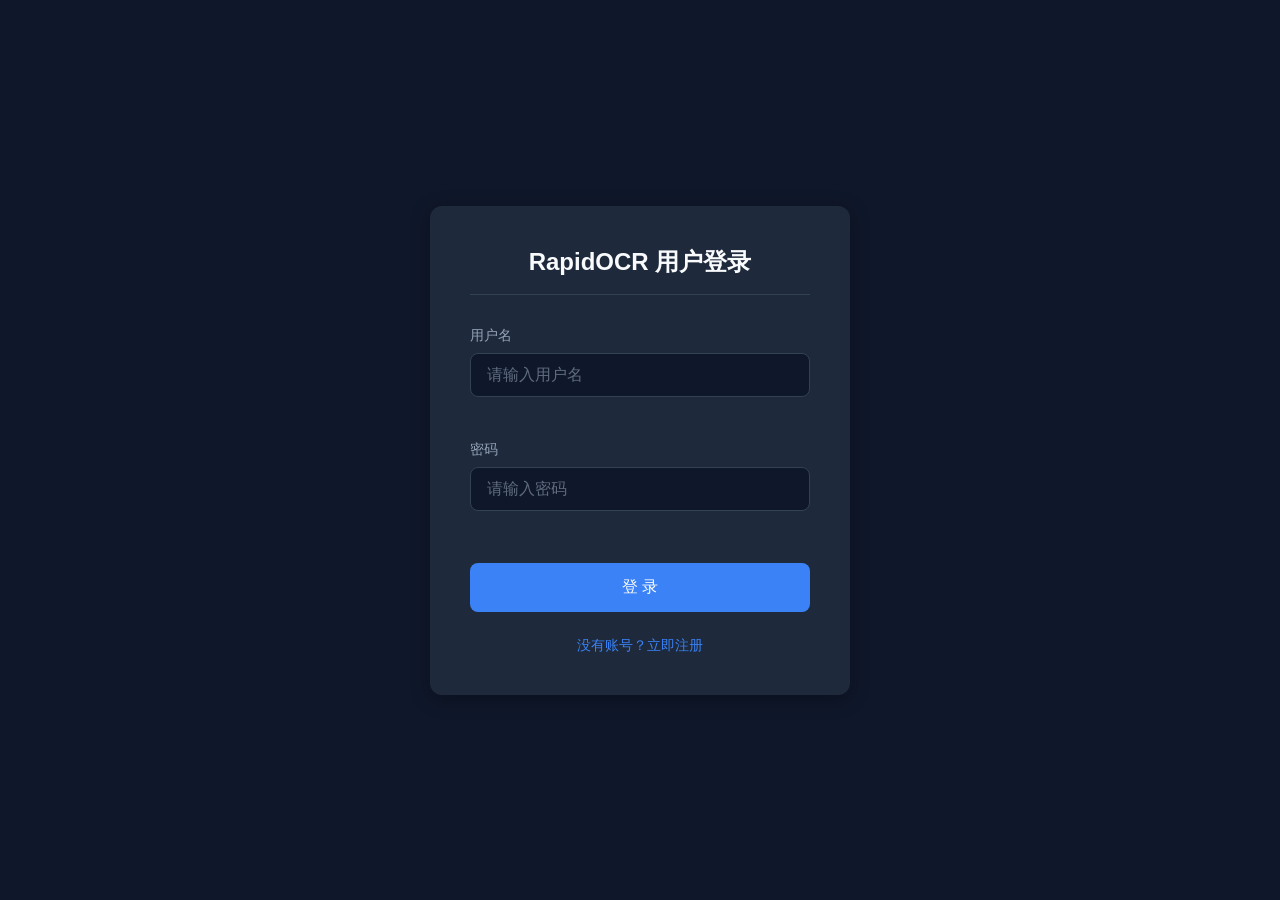
<file: newweb/history.html>
<!DOCTYPE html>
<html lang="zh-CN">
<head>
    <meta charset="UTF-8">
    <meta name="viewport" content="width=device-width, initial-scale=1.0">
    <title>识别历史记录</title>
    <!-- 引入历史记录专属样式 -->
    <link rel="stylesheet" href="css/history.css">
</head>
<body>

<div class="history-container">
    <!-- 顶部标题栏 -->
    <div class="page-header">
        <h1 class="page-title">📋 识别历史记录</h1>
        <button id="logoutBtn" class="logout-btn">退出登录</button>
    </div>

    <!-- 列表渲染区域 -->
    <div id="historyList"></div>

    <!-- 分页渲染区域 -->
    <div id="pagination" class="pagination"></div>
</div>

<!-- ⚠️ JS 放在 body 底部，确保 DOM 加载完毕 -->
<script src="js/history.js"></script>
</body>
</html>
</file>
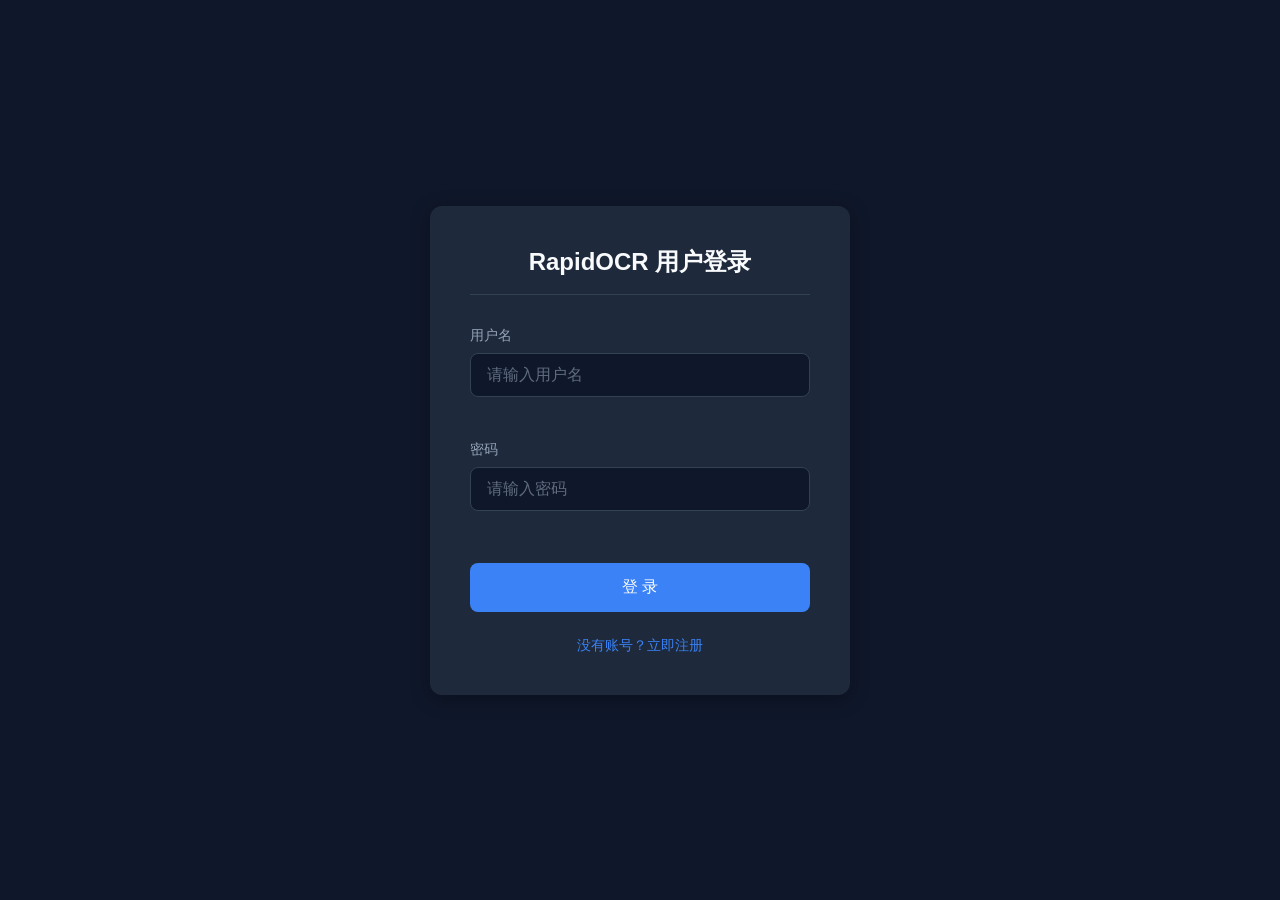
<file: newweb/login.html>
<!DOCTYPE html>
<html lang="zh-CN">
<head>
    <meta charset="UTF-8">
    <meta name="viewport" content="width=device-width, initial-scale=1.0">
    <title>RapidOCR - 用户登录</title>
    <link rel="stylesheet" href="./css/auth.css">
</head>
<body>
<div class="auth-container">
    <div class="auth-card">
        <h1 class="auth-title">RapidOCR 用户登录</h1>
        <div class="auth-divider"></div>

        <form id="loginForm" novalidate>
            <div class="form-group">
                <label for="username">用户名</label>
                <input type="text" id="username" name="username" placeholder="请输入用户名" required>
                <span class="error-msg" id="usernameError"></span>
            </div>

            <div class="form-group">
                <label for="password">密码</label>
                <input type="password" id="password" name="password" placeholder="请输入密码" required>
                <span class="error-msg" id="passwordError"></span>
            </div>

            <button type="submit" class="btn-primary" id="loginBtn">登 录</button>
        </form>

        <div class="auth-links">
            <a href="./register.html" class="link-secondary">没有账号？立即注册</a>
        </div>
    </div>
</div>
<script src="./js/auth.js"></script>
</body>
</html>
</file>
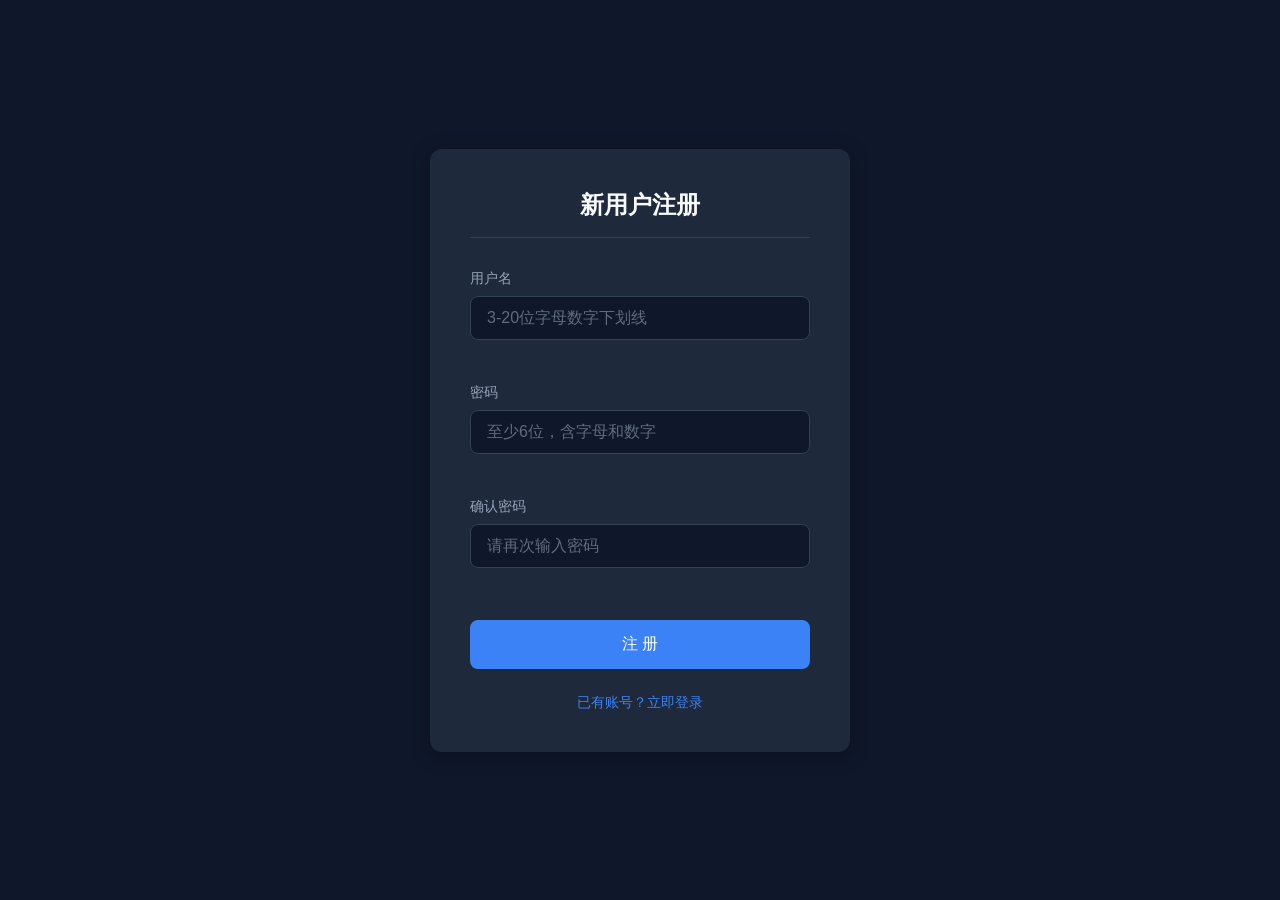
<file: newweb/register.html>
<!DOCTYPE html>
<html lang="zh-CN">
<head>
    <meta charset="UTF-8">
    <meta name="viewport" content="width=device-width, initial-scale=1.0">
    <title>RapidOCR - 新用户注册</title>
    <link rel="stylesheet" href="./css/auth.css">
</head>
<body>
<div class="auth-container">
    <div class="auth-card">
        <h1 class="auth-title">新用户注册</h1>
        <div class="auth-divider"></div>

        <form id="registerForm" novalidate>
            <div class="form-group">
                <label for="regUsername">用户名</label>
                <input type="text" id="regUsername" name="username" placeholder="3-20位字母数字下划线" required>
                <span class="error-msg" id="regUsernameError"></span>
            </div>

            <div class="form-group">
                <label for="regPassword">密码</label>
                <input type="password" id="regPassword" name="password" placeholder="至少6位，含字母和数字" required>
                <span class="error-msg" id="regPasswordError"></span>
            </div>

            <div class="form-group">
                <label for="confirmPassword">确认密码</label>
                <input type="password" id="confirmPassword" name="confirmPassword" placeholder="请再次输入密码" required>
                <span class="error-msg" id="confirmPasswordError"></span>
            </div>

            <button type="submit" class="btn-primary" id="registerBtn">注 册</button>
        </form>

        <div class="auth-links">
            <a href="./login.html" class="link-secondary">已有账号？立即登录</a>
        </div>
    </div>
</div>
<script src="./js/auth.js"></script>
</body>
</html>
</file>
<file: newweb/css/history.css>
/* ========== 基础重置与变量 ========== */
:root {
    --primary-color: #4a90e2;
    --text-color: #333;
    --bg-color: #f5f7fa;
    --border-color: #e4e7ed;
}

* { margin: 0; padding: 0; box-sizing: border-box; }

body {
    font-family: -apple-system, BlinkMacSystemFont, "Segoe UI", Roboto, sans-serif;
    background: var(--bg-color);
    color: var(--text-color);
    line-height: 1.6;
}

/* ========== 页面容器 ========== */
.history-container {
    max-width: 1000px;
    margin: 40px auto;
    padding: 20px;
    background: #fff;
    border-radius: 8px;
    box-shadow: 0 2px 12px rgba(0,0,0,0.05);
}

.page-header {
    display: flex;
    justify-content: space-between;
    align-items: center;
    margin-bottom: 24px;
}

.page-title { font-size: 24px; font-weight: 600; }

.logout-btn {
    padding: 8px 16px;
    border: 1px solid var(--border-color);
    background: #fff;
    border-radius: 4px;
    cursor: pointer;
    transition: all 0.2s;
}
.logout-btn:hover {
    border-color: var(--primary-color);
    color: var(--primary-color);
}

/* ========== 表格样式 ========== */
.history-table { width: 100%; border-collapse: collapse; }

.history-table th,
.history-table td {
    padding: 14px 16px;
    text-align: left;
    border-bottom: 1px solid var(--border-color);
}

.history-table th {
    background: #fafafa;
    font-weight: 600;
    color: #666;
    font-size: 14px;
}

.history-table tr:hover { background: #f9fbff; }

/* 状态标签 */
.status-tag {
    display: inline-block;
    padding: 2px 10px;
    border-radius: 12px;
    font-size: 12px;
}
.status-success { background: #e8f5e9; color: #2e7d32; }
.status-fail { background: #ffebee; color: #c62828; }

/* ========== 空状态 ========== */
.empty-state {
    text-align: center;
    padding: 80px 20px;
    color: #999;
}
.empty-icon { font-size: 48px; margin-bottom: 16px; opacity: 0.5; }
.empty-text { font-size: 16px; }

/* ========== 分页器 ========== */
.pagination {
    display: flex;
    justify-content: flex-end;
    gap: 8px;
    margin-top: 24px;
}

.page-btn {
    min-width: 36px;
    height: 36px;
    border: 1px solid var(--border-color);
    background: #fff;
    border-radius: 4px;
    cursor: pointer;
    display: flex;
    align-items: center;
    justify-content: center;
    transition: all 0.2s;
}

.page-btn.active,
.page-btn:hover {
    background: var(--primary-color);
    color: #fff;
    border-color: var(--primary-color);
}

.page-btn:disabled {
    opacity: 0.5;
    cursor: not-allowed;
    background: #f5f5f5;
    color: #ccc;
    border-color: var(--border-color);
}
</file>
<file: newweb/css/auth.css>
/* === 复用主页面深色科技风变量 === */
:root {
    --bg-color: #0f172a;
    --card-bg: #1e293b;
    --primary-color: #3b82f6;
    --primary-hover: #2563eb;
    --text-primary: #f8fafc;
    --text-secondary: #94a3b8;
    --border-color: #334155;
    --error-color: #ef4444;
    --radius: 12px;
    --transition: all 0.2s ease;
}

* { margin: 0; padding: 0; box-sizing: border-box; }
body {
    background-color: var(--bg-color);
    color: var(--text-primary);
    font-family: -apple-system, BlinkMacSystemFont, "Segoe UI", Roboto, sans-serif;
    min-height: 100vh;
    display: flex;
    align-items: center;
    justify-content: center;
}

/* === 认证卡片容器 === */
.auth-container { width: 100%; padding: 20px; }
.auth-card {
    background: var(--card-bg);
    border-radius: var(--radius);
    padding: 40px;
    width: 100%;
    max-width: 420px;
    margin: 0 auto;
    box-shadow: 0 4px 20px rgba(0,0,0,0.3);
}

.auth-title {
    font-size: 24px;
    text-align: center;
    margin-bottom: 16px;
}
.auth-divider {
    height: 1px;
    background: var(--border-color);
    margin-bottom: 32px;
}

/* === 表单组件 === */
.form-group { margin-bottom: 20px; }
.form-group label {
    display: block;
    font-size: 14px;
    color: var(--text-secondary);
    margin-bottom: 8px;
}
.form-group input {
    width: 100%;
    padding: 12px 16px;
    background: var(--bg-color);
    border: 1px solid var(--border-color);
    border-radius: 8px;
    color: var(--text-primary);
    font-size: 16px;
    transition: var(--transition);
    outline: none;
}
.form-group input:focus {
    border-color: var(--primary-color);
    box-shadow: 0 0 0 3px rgba(59,130,246,0.2);
}
.form-group input::placeholder { color: var(--text-secondary); opacity: 0.6; }

.error-msg {
    display: block;
    font-size: 12px;
    color: var(--error-color);
    margin-top: 6px;
    min-height: 18px;
}

/* === 按钮与链接 === */
.btn-primary {
    width: 100%;
    padding: 14px;
    background: var(--primary-color);
    color: white;
    border: none;
    border-radius: 8px;
    font-size: 16px;
    cursor: pointer;
    transition: var(--transition);
    margin-top: 8px;
}
.btn-primary:hover { background: var(--primary-hover); }
.btn-primary:disabled { opacity: 0.6; cursor: not-allowed; }

.auth-links { text-align: center; margin-top: 24px; }
.link-secondary {
    color: var(--primary-color);
    text-decoration: none;
    font-size: 14px;
    transition: var(--transition);
}
.link-secondary:hover { text-decoration: underline; }

/* === 响应式适配 === */
@media (max-width: 480px) {
    .auth-card { padding: 24px; }
    .auth-title { font-size: 20px; }
}
</file>
